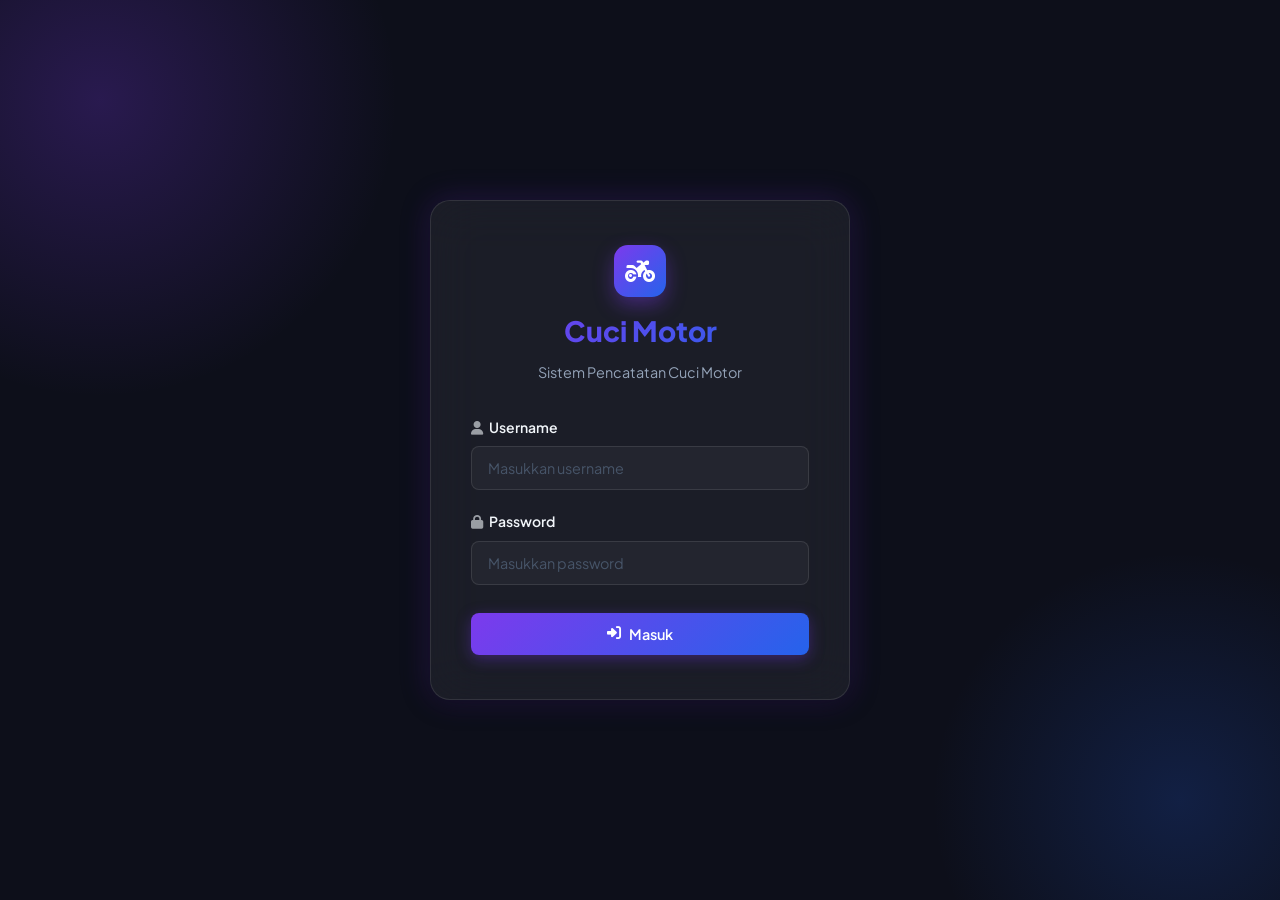
<file: frontend/index.html>
<!DOCTYPE html>
<html lang="id">
<head>
    <meta charset="UTF-8">
    <meta name="viewport" content="width=device-width, initial-scale=1.0">
    <title>Login – Cuci Motor</title>
    <link href="https://fonts.googleapis.com/css2?family=Plus+Jakarta+Sans:wght@400;500;600;700;800&display=swap" rel="stylesheet">
    <link rel="stylesheet" href="https://cdnjs.cloudflare.com/ajax/libs/font-awesome/6.4.0/css/all.min.css">
    <link rel="stylesheet" href="css/style.css">
</head>
<body>
    <div class="auth-wrapper">
        <div class="auth-card">
            <div class="auth-logo">
                <div class="auth-logo-icon">
                    <i class="fas fa-motorcycle"></i>
                </div>
            </div>
            <h2>Cuci Motor</h2>
            <p>Sistem Pencatatan Cuci Motor</p>

            <form id="login-form">
                <div class="form-group">
                    <label for="username"><i class="fas fa-user" style="margin-right:6px;opacity:0.6;"></i>Username</label>
                    <input type="text" id="username" class="form-control" placeholder="Masukkan username" required autocomplete="username">
                </div>
                <div class="form-group">
                    <label for="password"><i class="fas fa-lock" style="margin-right:6px;opacity:0.6;"></i>Password</label>
                    <input type="password" id="password" class="form-control" placeholder="Masukkan password" required autocomplete="current-password">
                </div>
                <button type="submit" class="btn btn-primary" style="margin-top:0.5rem;">
                    <i class="fas fa-sign-in-alt"></i> Masuk
                </button>
            </form>
        </div>
    </div>
    <script src="js/app.js"></script>
</body>
</html>
</file>
<file: frontend/css/style.css>
/* ================================================
   Steam Motor - Modern UI 2026
   Dark theme · Glassmorphism · Smooth animations
   ================================================ */

@import url('https://fonts.googleapis.com/css2?family=Plus+Jakarta+Sans:wght@400;500;600;700;800&display=swap');

:root {
  /* Brand Colors */
  --brand-from: #7c3aed;
  --brand-to: #2563eb;
  --brand-gradient: linear-gradient(135deg, #7c3aed 0%, #2563eb 100%);
  --accent: #06b6d4;
  --success: #10b981;
  --danger: #ef4444;
  --warning: #f59e0b;

  /* Dark Surface */
  --bg: #0d0f1a;
  --bg-card: #13162a;
  --bg-card-hover: #1a1e38;
  --surface: rgba(255, 255, 255, 0.04);
  --surface-hover: rgba(255, 255, 255, 0.08);
  --glass: rgba(255, 255, 255, 0.06);
  --glass-border: rgba(255, 255, 255, 0.1);

  /* Text */
  --text: #f1f5f9;
  --text-muted: #94a3b8;
  --text-dim: #475569;

  /* Border */
  --border-color: rgba(255, 255, 255, 0.08);

  /* Misc */
  --radius: 14px;
  --radius-sm: 8px;
  --radius-lg: 20px;
  --shadow: 0 4px 24px rgba(0, 0, 0, 0.4);
  --shadow-glow: 0 0 30px rgba(124, 58, 237, 0.25);
  --transition: all 0.25s cubic-bezier(0.4, 0, 0.2, 1);
}

* {
  box-sizing: border-box;
  margin: 0;
  padding: 0;
  font-family: 'Plus Jakarta Sans', system-ui, -apple-system, sans-serif;
}

body {
  background-color: var(--bg);
  color: var(--text);
  line-height: 1.6;
  min-height: 100vh;
}

/* ===================== SCROLLBAR ===================== */
::-webkit-scrollbar { width: 6px; }
::-webkit-scrollbar-track { background: transparent; }
::-webkit-scrollbar-thumb { background: rgba(255,255,255,0.15); border-radius: 99px; }

/* ===================== LOGIN PAGE ===================== */
.auth-wrapper {
  min-height: 100vh;
  display: flex;
  align-items: center;
  justify-content: center;
  background: var(--bg);
  position: relative;
  overflow: hidden;
}

/* Decorative blobs */
.auth-wrapper::before {
  content: '';
  position: absolute;
  width: 600px; height: 600px;
  background: radial-gradient(circle, rgba(124,58,237,0.25) 0%, transparent 70%);
  top: -200px; left: -200px;
  border-radius: 50%;
  pointer-events: none;
}
.auth-wrapper::after {
  content: '';
  position: absolute;
  width: 500px; height: 500px;
  background: radial-gradient(circle, rgba(37,99,235,0.2) 0%, transparent 70%);
  bottom: -150px; right: -150px;
  border-radius: 50%;
  pointer-events: none;
}

.auth-card {
  background: var(--glass);
  border: 1px solid var(--glass-border);
  backdrop-filter: blur(24px);
  -webkit-backdrop-filter: blur(24px);
  padding: 2.75rem 2.5rem;
  border-radius: var(--radius-lg);
  box-shadow: var(--shadow), var(--shadow-glow);
  width: 100%;
  max-width: 420px;
  position: relative;
  z-index: 1;
  animation: fadeUp 0.5s ease both;
}

.auth-logo {
  display: flex;
  align-items: center;
  justify-content: center;
  gap: 0.75rem;
  margin-bottom: 0.5rem;
}

.auth-logo-icon {
  width: 52px; height: 52px;
  border-radius: 14px;
  background: var(--brand-gradient);
  display: flex;
  align-items: center;
  justify-content: center;
  font-size: 1.5rem;
  color: white;
  box-shadow: 0 8px 20px rgba(124, 58, 237, 0.4);
}

.auth-card h2 {
  text-align: center;
  font-size: 1.75rem;
  font-weight: 800;
  background: var(--brand-gradient);
  -webkit-background-clip: text;
  -webkit-text-fill-color: transparent;
  background-clip: text;
  margin-bottom: 0.4rem;
  margin-top: 0.75rem;
}

.auth-card > p {
  text-align: center;
  color: var(--text-muted);
  margin-bottom: 2rem;
  font-size: 0.9rem;
}

/* ===================== FORM CONTROLS ===================== */
.form-group { margin-bottom: 1.25rem; }

.form-group label {
  display: block;
  margin-bottom: 0.5rem;
  font-weight: 600;
  color: var(--text);
  font-size: 0.875rem;
}

.form-control {
  width: 100%;
  padding: 0.75rem 1rem;
  background: var(--surface);
  border: 1px solid var(--glass-border);
  border-radius: var(--radius-sm);
  color: var(--text);
  font-size: 0.9rem;
  transition: var(--transition);
}

.form-control::placeholder { color: var(--text-dim); }

.form-control:focus {
  outline: none;
  border-color: var(--brand-from);
  background: var(--surface-hover);
  box-shadow: 0 0 0 3px rgba(124, 58, 237, 0.2);
}

select.form-control option {
  background: var(--bg-card);
  color: var(--text);
}

select.form-control optgroup {
  background: var(--bg-card);
  color: var(--brand-from);
  font-weight: 700;
  font-style: normal;
}

/* ===================== BUTTONS ===================== */
.btn {
  display: inline-flex;
  align-items: center;
  justify-content: center;
  gap: 0.5rem;
  padding: 0.75rem 1.5rem;
  font-weight: 600;
  border-radius: var(--radius-sm);
  border: none;
  cursor: pointer;
  transition: var(--transition);
  font-size: 0.9rem;
  width: 100%;
  letter-spacing: 0.01em;
}

.btn-primary {
  background: var(--brand-gradient);
  color: white;
  box-shadow: 0 4px 15px rgba(124, 58, 237, 0.35);
}
.btn-primary:hover {
  opacity: 0.9;
  transform: translateY(-2px);
  box-shadow: 0 6px 20px rgba(124, 58, 237, 0.5);
}

.btn-accent {
  background: linear-gradient(135deg, #06b6d4, #0891b2);
  color: white;
  box-shadow: 0 4px 12px rgba(6, 182, 212, 0.3);
}
.btn-accent:hover { opacity: 0.9; transform: translateY(-1px); }

.btn-danger {
  background: linear-gradient(135deg, #ef4444, #dc2626);
  color: white;
  box-shadow: 0 4px 12px rgba(239, 68, 68, 0.3);
}
.btn-danger:hover { opacity: 0.9; transform: translateY(-1px); }

.btn-sm {
  padding: 0.4rem 0.85rem;
  font-size: 0.8rem;
  width: auto;
}

/* ===================== LAYOUT ===================== */
.layout {
  display: flex;
  min-height: 100vh;
}

/* ===================== SIDEBAR ===================== */
.sidebar {
  width: 260px;
  background: var(--bg-card);
  border-right: 1px solid var(--border-color);
  display: flex;
  flex-direction: column;
  position: sticky;
  top: 0;
  height: 100vh;
  overflow-y: auto;
}

.sidebar-brand {
  padding: 1.5rem 1.5rem 1.25rem;
  display: flex;
  align-items: center;
  gap: 0.75rem;
  border-bottom: 1px solid var(--border-color);
}

.sidebar-brand .brand-icon {
  width: 40px; height: 40px;
  background: var(--brand-gradient);
  border-radius: 10px;
  display: flex;
  align-items: center;
  justify-content: center;
  font-size: 1.1rem;
  color: white;
  box-shadow: 0 4px 12px rgba(124,58,237,0.4);
  flex-shrink: 0;
}

.sidebar-brand span {
  font-weight: 800;
  font-size: 1.1rem;
  background: var(--brand-gradient);
  -webkit-background-clip: text;
  -webkit-text-fill-color: transparent;
  background-clip: text;
}

.sidebar-section-label {
  padding: 1.25rem 1.5rem 0.5rem;
  font-size: 0.7rem;
  text-transform: uppercase;
  letter-spacing: 0.1em;
  color: var(--text-dim);
  font-weight: 700;
}

.sidebar-nav { padding: 0.5rem 0.75rem; flex: 1; }

.sidebar-nav a {
  display: flex;
  align-items: center;
  padding: 0.7rem 0.9rem;
  color: var(--text-muted);
  text-decoration: none;
  transition: var(--transition);
  gap: 0.75rem;
  border-radius: var(--radius-sm);
  margin-bottom: 2px;
  font-weight: 500;
  font-size: 0.875rem;
}

.sidebar-nav a i {
  width: 18px;
  text-align: center;
  font-size: 0.95rem;
}

.sidebar-nav a:hover {
  background: var(--surface-hover);
  color: var(--text);
}

.sidebar-nav a.active {
  background: linear-gradient(135deg, rgba(124,58,237,0.2), rgba(37,99,235,0.15));
  color: #a78bfa;
  border: 1px solid rgba(124,58,237,0.25);
}

.sidebar-footer {
  padding: 1rem 0.75rem;
  border-top: 1px solid var(--border-color);
}

/* ===================== MAIN CONTENT ===================== */
.main-content {
  flex: 1;
  display: flex;
  flex-direction: column;
  min-width: 0;
}

/* ===================== TOPBAR ===================== */
.topbar {
  background: var(--bg-card);
  border-bottom: 1px solid var(--border-color);
  height: 68px;
  display: flex;
  align-items: center;
  justify-content: space-between;
  padding: 0 2rem;
  position: sticky;
  top: 0;
  z-index: 10;
}

.topbar h2 {
  font-size: 1.15rem;
  font-weight: 700;
  color: var(--text);
}

.user-chip {
  display: flex;
  align-items: center;
  gap: 0.5rem;
  background: var(--surface);
  border: 1px solid var(--glass-border);
  padding: 0.4rem 0.9rem;
  border-radius: 99px;
  font-size: 0.8rem;
  font-weight: 600;
  color: var(--text-muted);
}

.user-chip::before {
  content: '';
  width: 8px; height: 8px;
  border-radius: 50%;
  background: var(--success);
  box-shadow: 0 0 6px var(--success);
}

/* ===================== CONTENT ===================== */
.content {
  padding: 2rem;
  flex: 1;
  overflow-y: auto;
}

/* ===================== STATS GRID ===================== */
.stats-grid {
  display: grid;
  grid-template-columns: repeat(auto-fit, minmax(220px, 1fr));
  gap: 1.25rem;
  margin-bottom: 2rem;
}

.stat-card {
  background: var(--bg-card);
  border: 1px solid var(--border-color);
  padding: 1.5rem;
  border-radius: var(--radius);
  display: flex;
  align-items: center;
  gap: 1.1rem;
  transition: var(--transition);
  position: relative;
  overflow: hidden;
}

.stat-card::before {
  content: '';
  position: absolute;
  top: 0; left: 0; right: 0;
  height: 2px;
  background: var(--brand-gradient);
  opacity: 0;
  transition: var(--transition);
}

.stat-card:hover {
  border-color: rgba(124, 58, 237, 0.3);
  transform: translateY(-3px);
  box-shadow: 0 8px 30px rgba(0,0,0,0.3);
}

.stat-card:hover::before { opacity: 1; }

.stat-icon {
  width: 52px; height: 52px;
  border-radius: 14px;
  display: flex;
  align-items: center;
  justify-content: center;
  font-size: 1.3rem;
  flex-shrink: 0;
}

.stat-icon.primary {
  background: linear-gradient(135deg, rgba(124,58,237,0.2), rgba(37,99,235,0.15));
  color: #a78bfa;
}
.stat-icon.accent {
  background: linear-gradient(135deg, rgba(16,185,129,0.2), rgba(6,182,212,0.15));
  color: #34d399;
}

.stat-details h3 {
  font-size: 0.78rem;
  color: var(--text-muted);
  font-weight: 600;
  text-transform: uppercase;
  letter-spacing: 0.05em;
}

.stat-details p {
  font-size: 1.6rem;
  font-weight: 800;
  color: var(--text);
  margin-top: 0.2rem;
  line-height: 1;
}

/* ===================== CARD ===================== */
.card {
  background: var(--bg-card);
  border: 1px solid var(--border-color);
  border-radius: var(--radius);
  overflow: hidden;
}

.card-header {
  padding: 1.25rem 1.5rem;
  border-bottom: 1px solid var(--border-color);
  display: flex;
  justify-content: space-between;
  align-items: center;
  flex-wrap: wrap;
  gap: 1rem;
}

.card-header h3 {
  font-size: 0.95rem;
  font-weight: 700;
  color: var(--text);
}

/* ===================== TABLE ===================== */
.table-responsive { overflow-x: auto; }

table { width: 100%; border-collapse: collapse; }

th, td {
  padding: 0.9rem 1.5rem;
  text-align: left;
  border-bottom: 1px solid var(--border-color);
  font-size: 0.875rem;
}

th {
  background: rgba(255,255,255,0.02);
  font-weight: 700;
  color: var(--text-muted);
  font-size: 0.72rem;
  text-transform: uppercase;
  letter-spacing: 0.07em;
}

tbody tr { transition: var(--transition); }

tbody tr:hover {
  background: var(--surface-hover);
}

tbody tr:last-child td { border-bottom: none; }

/* ===================== BADGE ===================== */
.badge {
  display: inline-flex;
  align-items: center;
  padding: 0.2rem 0.7rem;
  border-radius: 99px;
  font-size: 0.72rem;
  font-weight: 700;
  letter-spacing: 0.03em;
  white-space: nowrap;
}

.badge-blue { background: rgba(99,102,241,0.15); color: #818cf8; border: 1px solid rgba(99,102,241,0.25); }
.badge-green { background: rgba(16,185,129,0.15); color: #34d399; border: 1px solid rgba(16,185,129,0.25); }
.badge-orange { background: rgba(245,158,11,0.15); color: #fbbf24; border: 1px solid rgba(245,158,11,0.25); }
.badge-purple { background: rgba(124,58,237,0.15); color: #a78bfa; border: 1px solid rgba(124,58,237,0.25); }
.badge-cyan { background: rgba(6,182,212,0.15); color: #22d3ee; border: 1px solid rgba(6,182,212,0.25); }

/* ===================== MODAL ===================== */
.modal {
  display: none;
  position: fixed;
  inset: 0;
  background: rgba(0, 0, 0, 0.7);
  backdrop-filter: blur(8px);
  align-items: center;
  justify-content: center;
  z-index: 1000;
  padding: 1rem;
}

.modal.active { display: flex; animation: fadeIn 0.2s ease; }

.modal-content {
  background: var(--bg-card);
  border: 1px solid var(--glass-border);
  width: 100%;
  max-width: 520px;
  border-radius: var(--radius-lg);
  box-shadow: var(--shadow), var(--shadow-glow);
  padding: 2rem;
  animation: slideUp 0.3s cubic-bezier(0.175, 0.885, 0.32, 1.275);
  max-height: 90vh;
  overflow-y: auto;
}

.modal-content h2 {
  font-size: 1.25rem;
  font-weight: 800;
  color: var(--text);
}

/* ===================== FORM ROW ===================== */
.form-row { display: flex; gap: 1rem; }
.form-row .form-group { flex: 1; }

/* ===================== ACTION BUTTONS ===================== */
.action-buttons { display: flex; gap: 0.5rem; align-items: center; }

/* ===================== SEARCH FILTER ===================== */
.search-filters {
  display: flex;
  gap: 0.75rem;
  align-items: center;
  flex-wrap: wrap;
}

.search-filters .form-control {
  width: auto;
  padding: 0.5rem 0.85rem;
  font-size: 0.82rem;
  border-radius: var(--radius-sm);
}

/* ===================== WELCOME CARD ===================== */
.welcome-card {
  background: linear-gradient(135deg, rgba(124,58,237,0.12) 0%, rgba(37,99,235,0.08) 100%);
  border: 1px solid rgba(124,58,237,0.2);
  border-radius: var(--radius);
  padding: 1.5rem 2rem;
  margin-bottom: 1.5rem;
}

.welcome-card h3 { font-size: 1rem; font-weight: 700; color: var(--text); margin-bottom: 0.4rem; }
.welcome-card p { font-size: 0.85rem; color: var(--text-muted); }
.welcome-card ul { margin-top: 0.75rem; padding-left: 1.2rem; }
.welcome-card li { font-size: 0.85rem; color: var(--text-muted); margin-bottom: 0.3rem; }
.welcome-card li strong { color: var(--text); }

/* ===================== ANIMATIONS ===================== */
@keyframes fadeUp {
  from { opacity: 0; transform: translateY(20px); }
  to   { opacity: 1; transform: translateY(0); }
}

@keyframes fadeIn {
  from { opacity: 0; }
  to   { opacity: 1; }
}

@keyframes slideUp {
  from { opacity: 0; transform: translateY(30px) scale(0.97); }
  to   { opacity: 1; transform: translateY(0) scale(1); }
}
</file>
